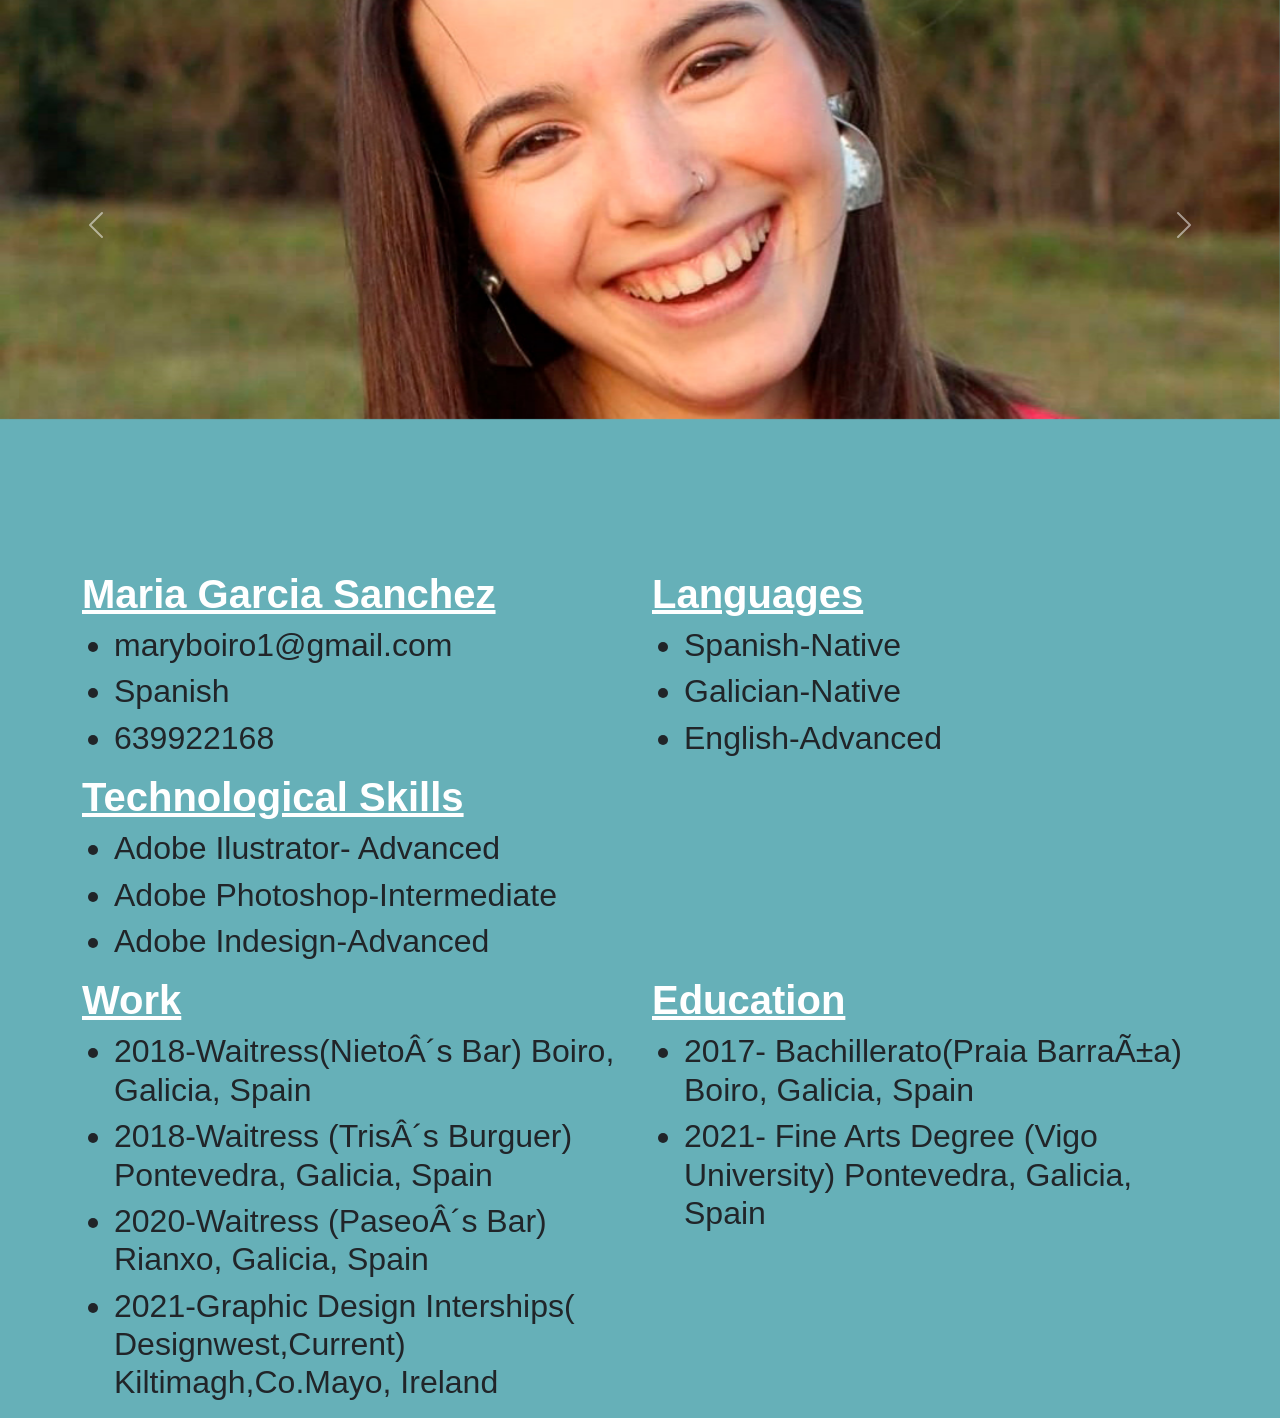
<file: index.html>
<!DOCTYPE html>
<html>
 <head>
 <title> cv </title>
 <!-- CSS only -->
 <link href="https://cdn.jsdelivr.net/npm/bootstrap@5.1.3/dist/css/bootstrap.min.css" rel="stylesheet" integrity="sha384-1BmE4kWBq78iYhFldvKuhfTAU6auU8tT94WrHftjDbrCEXSU1oBoqyl2QvZ6jIW3" crossorigin="anonymous">
 <!-- JavaScript Bundle with Popper -->
 <script src="https://cdn.jsdelivr.net/npm/bootstrap@5.1.3/dist/js/bootstrap.bundle.min.js" integrity="sha384-ka7Sk0Gln4gmtz2MlQnikT1wXgYsOg+OMhuP+IlRH9sENBO0LRn5q+8nbTov4+1p" crossorigin="anonymous"></script>
 <link rel="stylesheet" href="style/style.css"/>
 </head>
 <body>
 <div id="carouselExampleControls" class="carousel slide" data-bs-ride="carousel">
  <div class="carousel-inner">
    <div class="carousel-item active">
      <img src="images/m.jpg" class="d-block w-100" alt="portrait">
    </div>
    <div class="carousel-item">
      <img src="images/comida1.jpg" class="d-block w-100" alt="dish">
    </div>
    <div class="carousel-item">
      <img src="images/graphics.jpg" class="d-block w-100" alt="graphic">
    </div>
	<div class="carousel-item">
      <img src="images/luces.jpg" class="d-block w-100" alt="lights">
    </div>
	<div class="carousel-item">
      <img src="images/html.jpg" class="d-block w-100" alt="pages">
    </div>
	<div class="carousel-item">
      <img src="images/grafico.jpg" class="d-block w-100" alt="colour">
    </div>
  </div>
  <button class="carousel-control-prev" type="button" data-bs-target="#carouselExampleControls" data-bs-slide="prev">
    <span class="carousel-control-prev-icon" aria-hidden="true"></span>
    <span class="visually-hidden">Previous</span>
  </button>
  <button class="carousel-control-next" type="button" data-bs-target="#carouselExampleControls" data-bs-slide="next">
    <span class="carousel-control-next-icon" aria-hidden="true"></span>
    <span class="visually-hidden">Next</span>
  </button>
</div>
</div>
<br/>
   <br/>
   <br/>
   <br/>
   <br/>
   
  <div class="container">
  <div class="row">
    <div class="col">
	<h1>Maria Garcia Sanchez</h1>
  <ul>
  <h2><li>maryboiro1@gmail.com</li></h2>
  <h2><li>Spanish</li></h2>
  <h2><li>639922168</li> </h2>
  </ul>
     
    </div>

    <div class="col order-5">
	<h1>Education</h1>
  <ul>
  <h2><li>2017- Bachillerato(Praia Barraña) Boiro, Galicia, Spain </li></h2>
  <h2><li>2021- Fine Arts Degree (Vigo University) Pontevedra, Galicia, Spain</li></h2>
  </ul>
      
    </div>

    <div class="col order-1">
	<h1>Work</h1>
  <ul>
  <h2><li>2018-Waitress(Nieto´s Bar) Boiro, Galicia, Spain</li></h2>
  <h2><li>2018-Waitress (Tris´s Burguer) Pontevedra, Galicia, Spain</li></h2>
  <h2><li>2020-Waitress (Paseo´s Bar) Rianxo, Galicia, Spain</li></h2>
  <h2><li>2021-Graphic Design Interships( Designwest,Current) Kiltimagh,Co.Mayo, Ireland</li></h2>
  </ul>
      
    </div>
	
    <div class="col order-6">
	<h1>Languages</h1>
  <ul>
  <h2><li>Spanish-Native </li></h2>
  <h2><li>Galician-Native</li></h2>
  <h2><li> English-Advanced</li></h2>
  </ul>
</div>
<div class="container">
  <div class="row">
  <div class="col order-7">
   <h1>Technological Skills</h1>
  <ul>
  <h2><li>Adobe Ilustrator- Advanced </li></h2>
   <h2><li> Adobe Photoshop-Intermediate</li> </h2>
   <h2><li> Adobe Indesign-Advanced</li></h2>
   </ul>
   </div>
  </body>
  </html>
</file>
<file: style/style.css>
body{
	background-color:#66b0b8;
	font-family:Helvetica;
}
h1{
	text-decoration:underline;
	color:white;
	font-weight:bold;
}	

	
.carousel-item { 
height: 50vh; 
width: 100%; }

}	
@media(min-width:768px){
	display:flex;
	/*
	justify-content:flex-start;
	justify-content:flex-end;
	justify-content:center;
	justify-content:space-around:
	*/
	justify-content:space-between;
}
</file>
